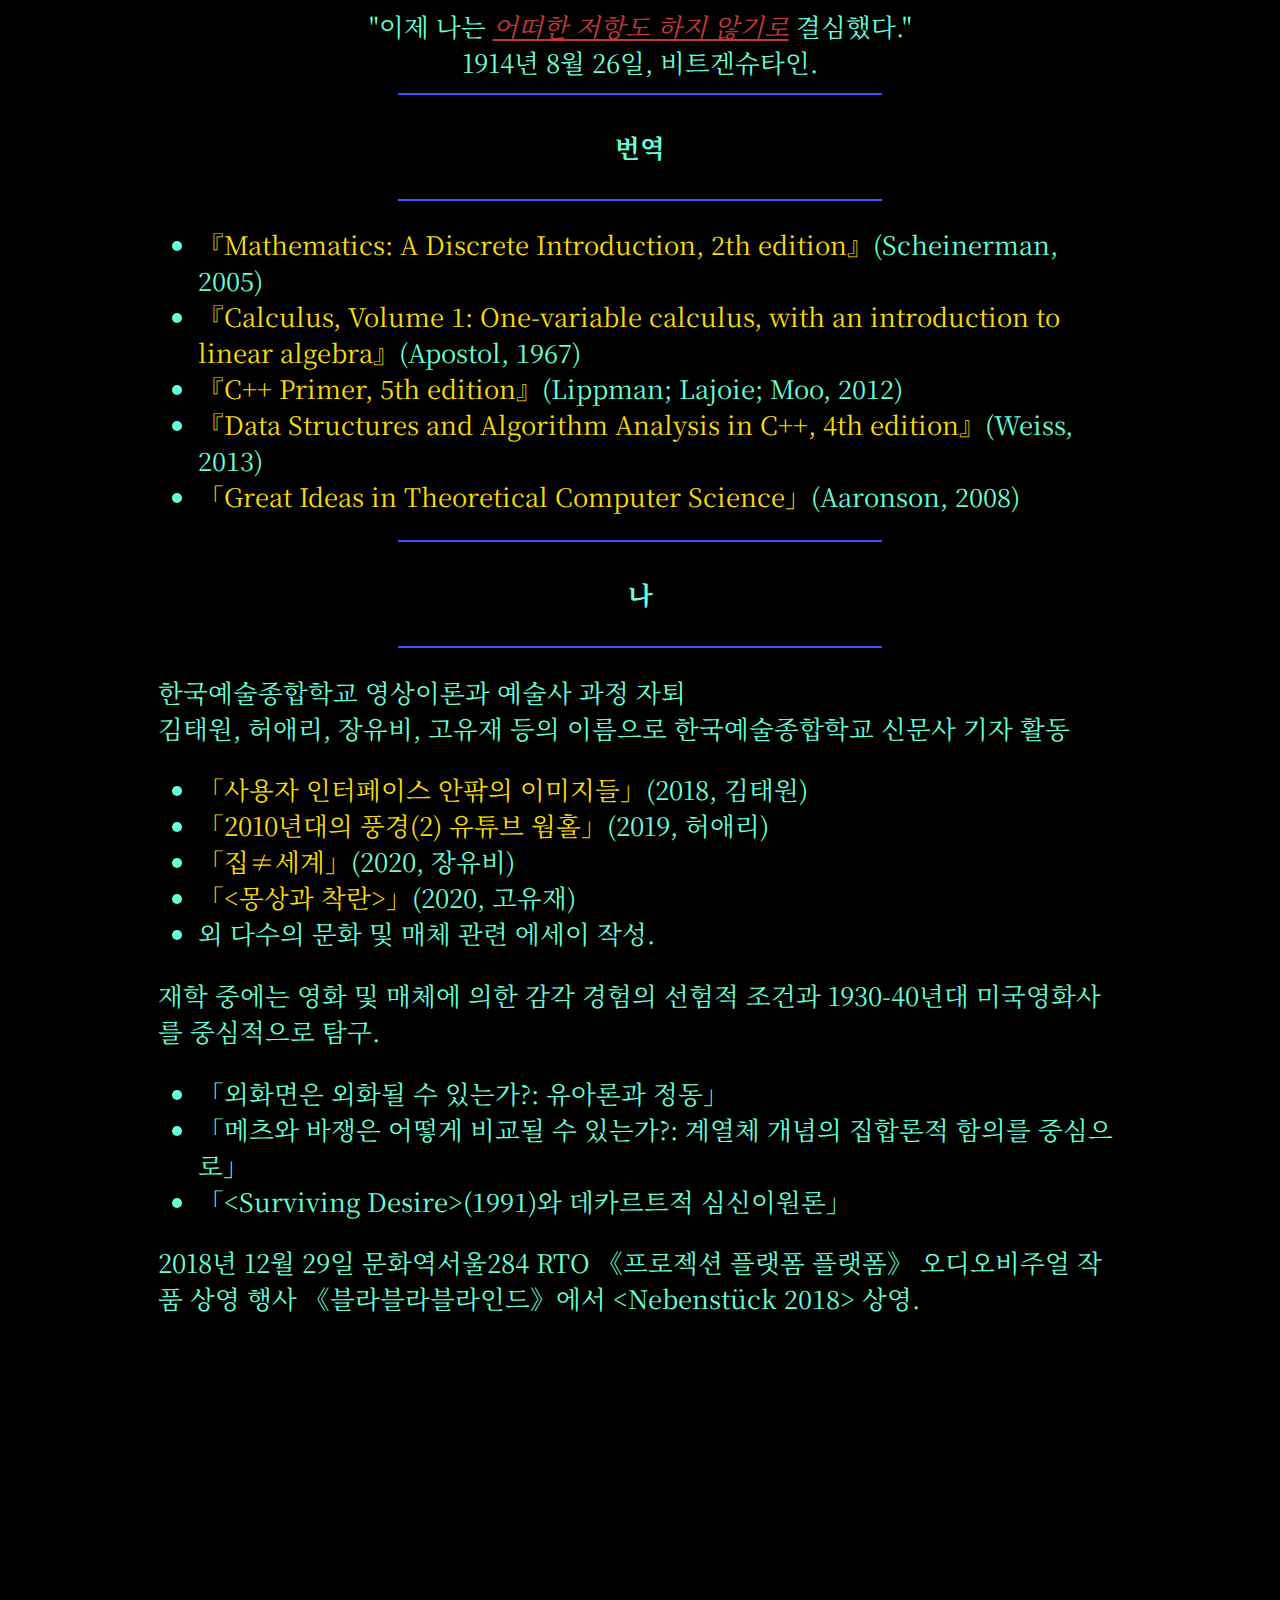
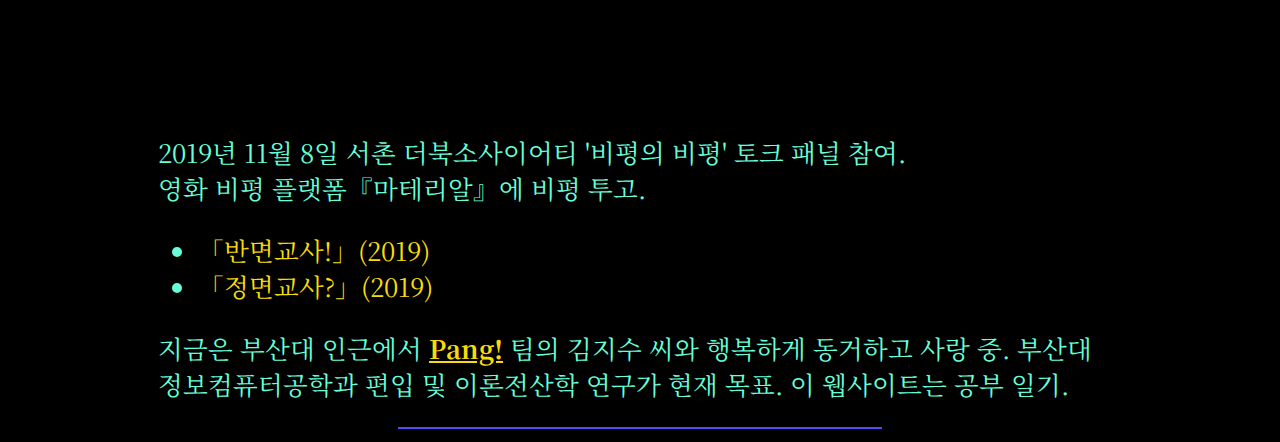
<file: index.html>
<!doctype html>
<html>
  
  <head>
    <title>BirCon</title>
    <link rel=" shotcut ico" href=favicon.ico">
    <link rel="icon" href="favicon.ico">
    <meta charset="utf-8">
    <link rel="stylesheet" href="style.css">                                                       
  </head>
                                           
  <body>
<center>
      "이제 나는 <em>어떠한 저항도 하지 않기로</em> 결심했다."<br>1914년 8월 26일, 비트겐슈타인.<br>
      <hr width="50%" color="#1733a5" noshade>
      
	<h4>번역</h4>
	<hr width="50%" color="#1733a5" noshade>
	</center>

<ul>
	<li><a href="https://sunbeamktw.github.io/DiscreteIntro/index.html">『Mathematics: A Discrete Introduction, 2th edition』</a>(Scheinerman, 2005)</li>
	<li><a href="https://sunbeamktw.github.io/CalculusVol1/index.html">『Calculus, Volume 1: One-variable calculus, with an introduction to linear algebra』</a>(Apostol, 1967)</li>
	<li><a href="https://sunbeamktw.github.io/CppPrimer/index.html">『C++ Primer, 5th edition』</a>(Lippman; Lajoie; Moo, 2012)</li>
	<li><a href="https://sunbeamktw.github.io/DataStructAlgoAnalCpp/index.html">『Data Structures and Algorithm Analysis in C++, 4th edition』</a>(Weiss, 2013)</li>
	<li><a href="https://sunbeamktw.github.io/GreatIdeasTCS/index.html">「Great Ideas in Theoretical Computer Science」</a>(Aaronson, 2008)</li>
</ul>
<div id="article">
<center>
      <hr width="50%" color="#1733a5" noshade>
	
	<h4>나</h4>
	
	<hr width="50%" color="#1733a5" noshade>
	
          </center>

	<p>
    한국예술종합학교 영상이론과 예술사 과정 자퇴<br>
    김태원, 허애리, 장유비, 고유재 등의 이름으로 한국예술종합학교 신문사 기자 활동<br>
    <ul>
      <li><a href="http://news.karts.ac.kr/?p=5561">「사용자 인터페이스 안팎의 이미지들」</a>(2018, 김태원)</li>
      <li><a href="http://news.karts.ac.kr/?p=7250">「2010년대의 풍경(2) 유튜브 웜홀」</a>(2019, 허애리)</li>
      <li><a href="http://news.karts.ac.kr/?p=8081">「집≠세계」</a>(2020, 장유비)</li>
      <li><a href="http://news.karts.ac.kr/?p=8148">「&lt;몽상과 착란&gt;」</a>(2020, 고유재)</li>
      <li> 외 다수의 문화 및 매체 관련 에세이 작성.</li>
    </ul>
   재학 중에는 영화 및 매체에 의한 감각 경험의 선험적 조건과 1930-40년대 미국영화사를 중심적으로 탐구.<br>
    <ul>
      <li>「외화면은 외화될 수 있는가?: 유아론과 정동」</li>
      <li>「메츠와 바쟁은 어떻게 비교될 수 있는가?: 계열체 개념의 집합론적 함의를 중심으로」</li>
      <li>「&lt;Surviving Desire&gt;(1991)와 데카르트적 심신이원론」</li>
    </ul>
    <p>
    2018년 12월 29일 문화역서울284 RTO 《프로젝션 플랫폼 플랫폼》 오디오비주얼 작품 상영 행사 《블라블라블라인드》에서 &lt;Nebenstück 2018&gt; 상영.<br>
						   <center>
  <iframe src="https://player.vimeo.com/video/298927385?h=664055076d" width="640" height="360" frameborder="0" allow="autoplay; fullscreen; picture-in-picture" allowfullscreen></iframe>
  </center>
  </p>
  
    2019년 11월 8일 서촌 더북소사이어티 '비평의 비평' 토크 패널 참여.<br>
    영화 비평 플랫폼『마테리알』에 비평 투고.
    <ul>
      <li><a href="https://ma-te-ri-al.online/19715640">「반면교사!」(2019)</a></li>
      <li><a href="https://ma-te-ri-al.online/19715649">「정면교사?」(2019)</a></li>
    </ul>
  </p> 
  <p>
	 지금은 부산대 인근에서 <b>Pang!</b> 팀의 김지수 씨와 행복하게 동거하고 사랑 중. 
부산대 정보컴퓨터공학과 편입 및 이론전산학 연구가 현재 목표.
이 웹사이트는 공부 일기. 
	</p>
<hr width="50%" color="#1733a5" noshade>
</div>
	</body>     
	</html>
</file>
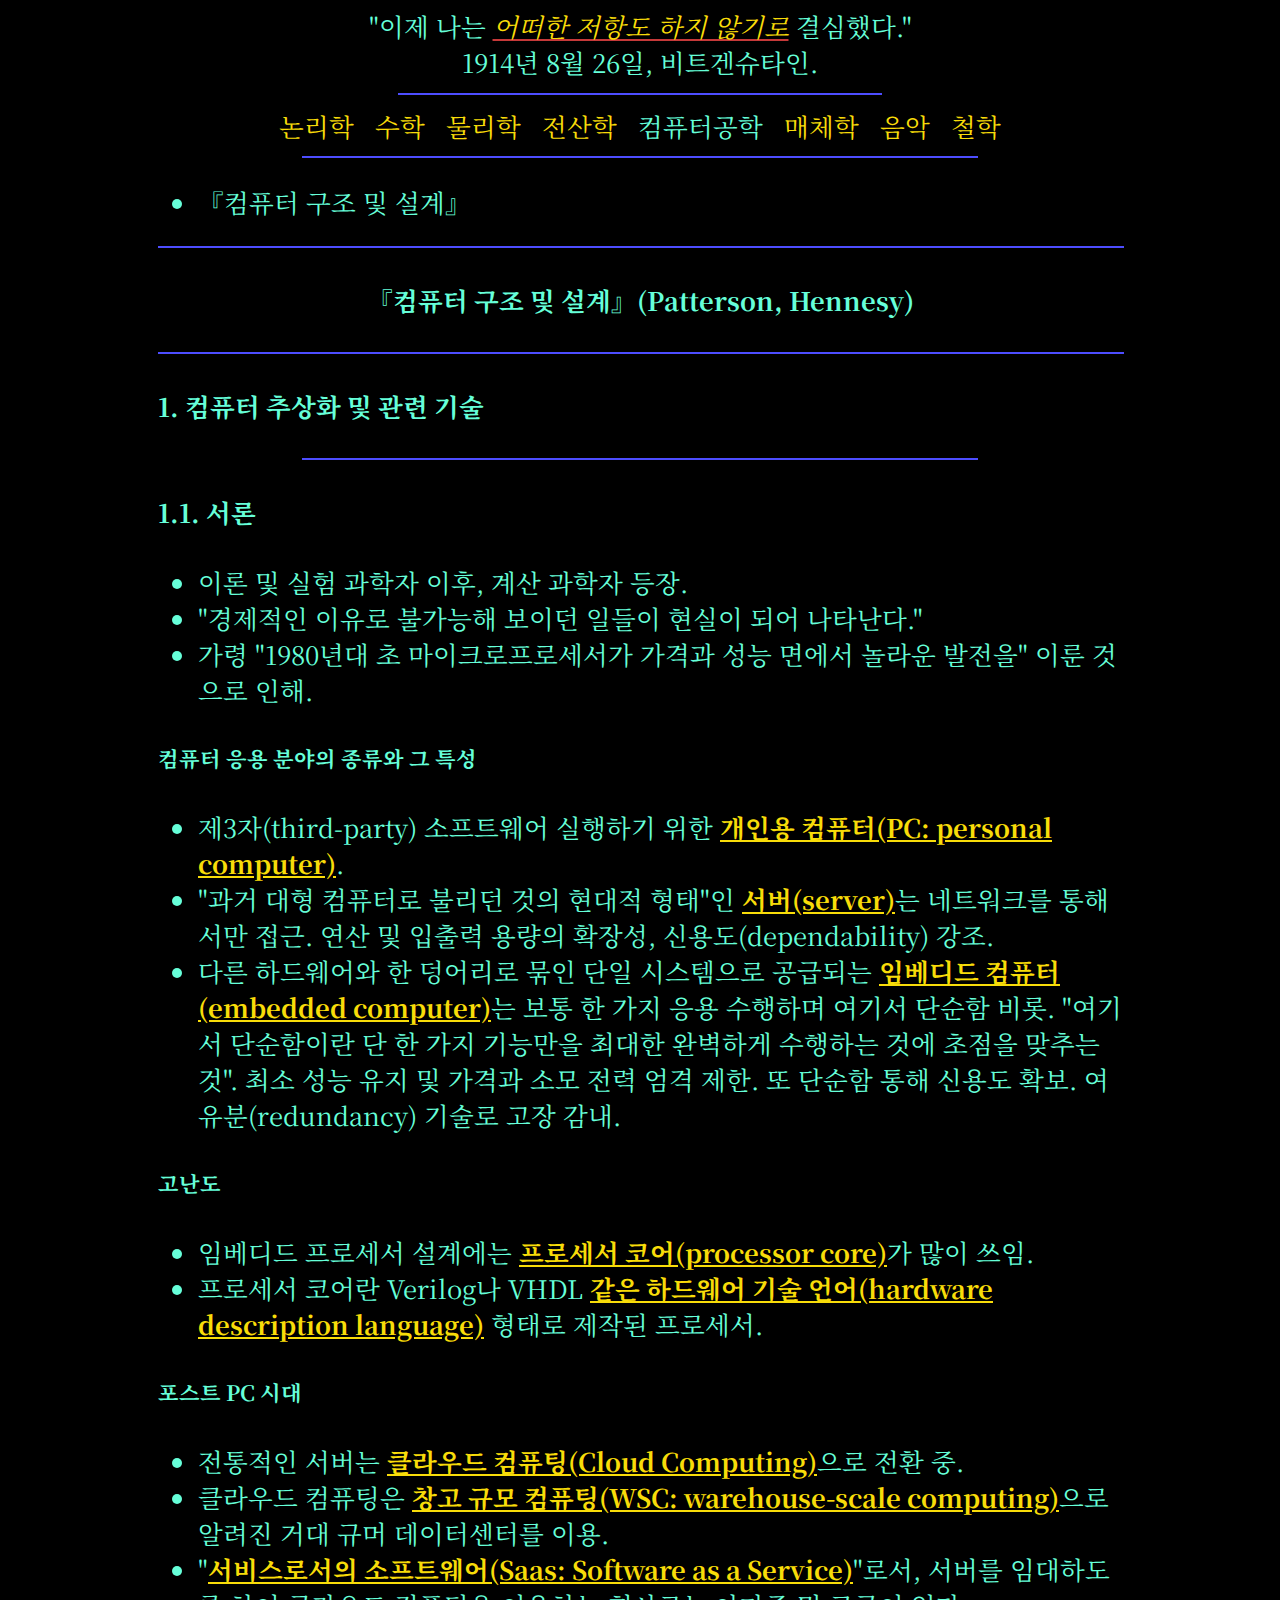
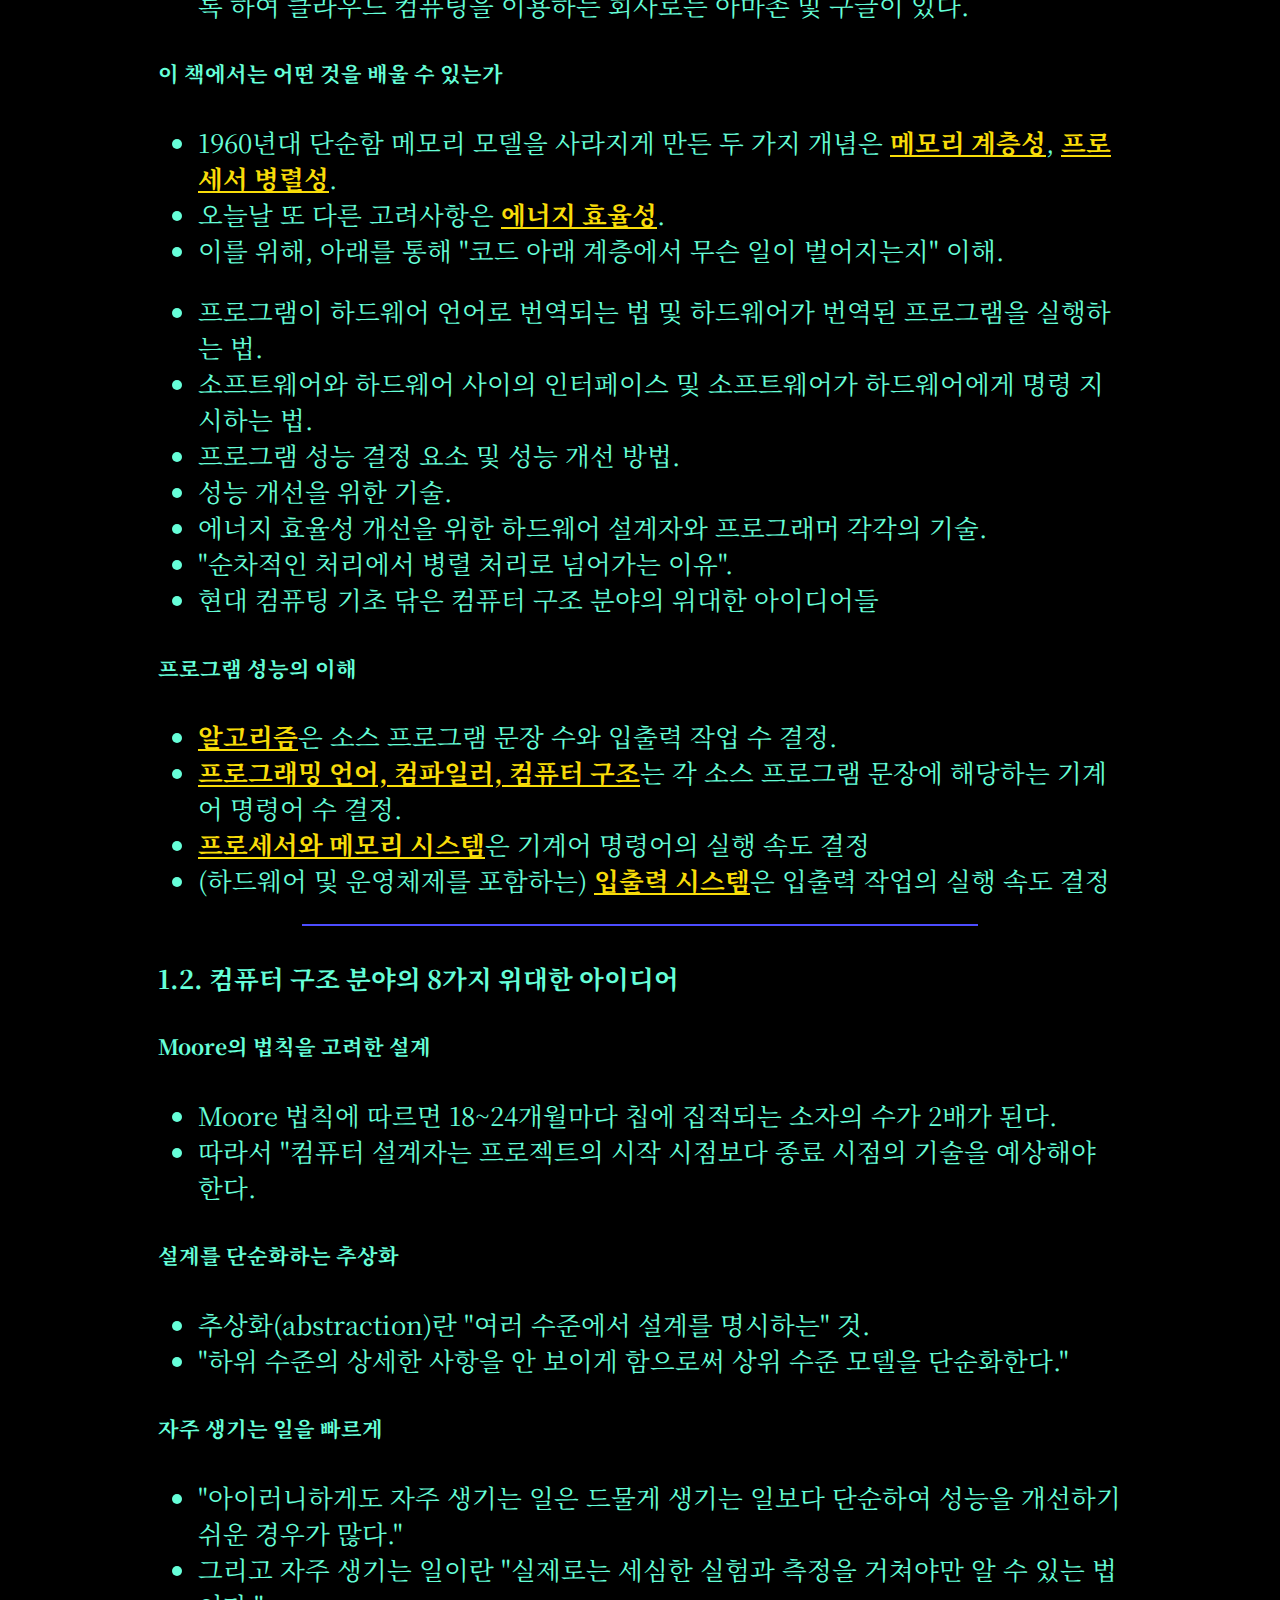
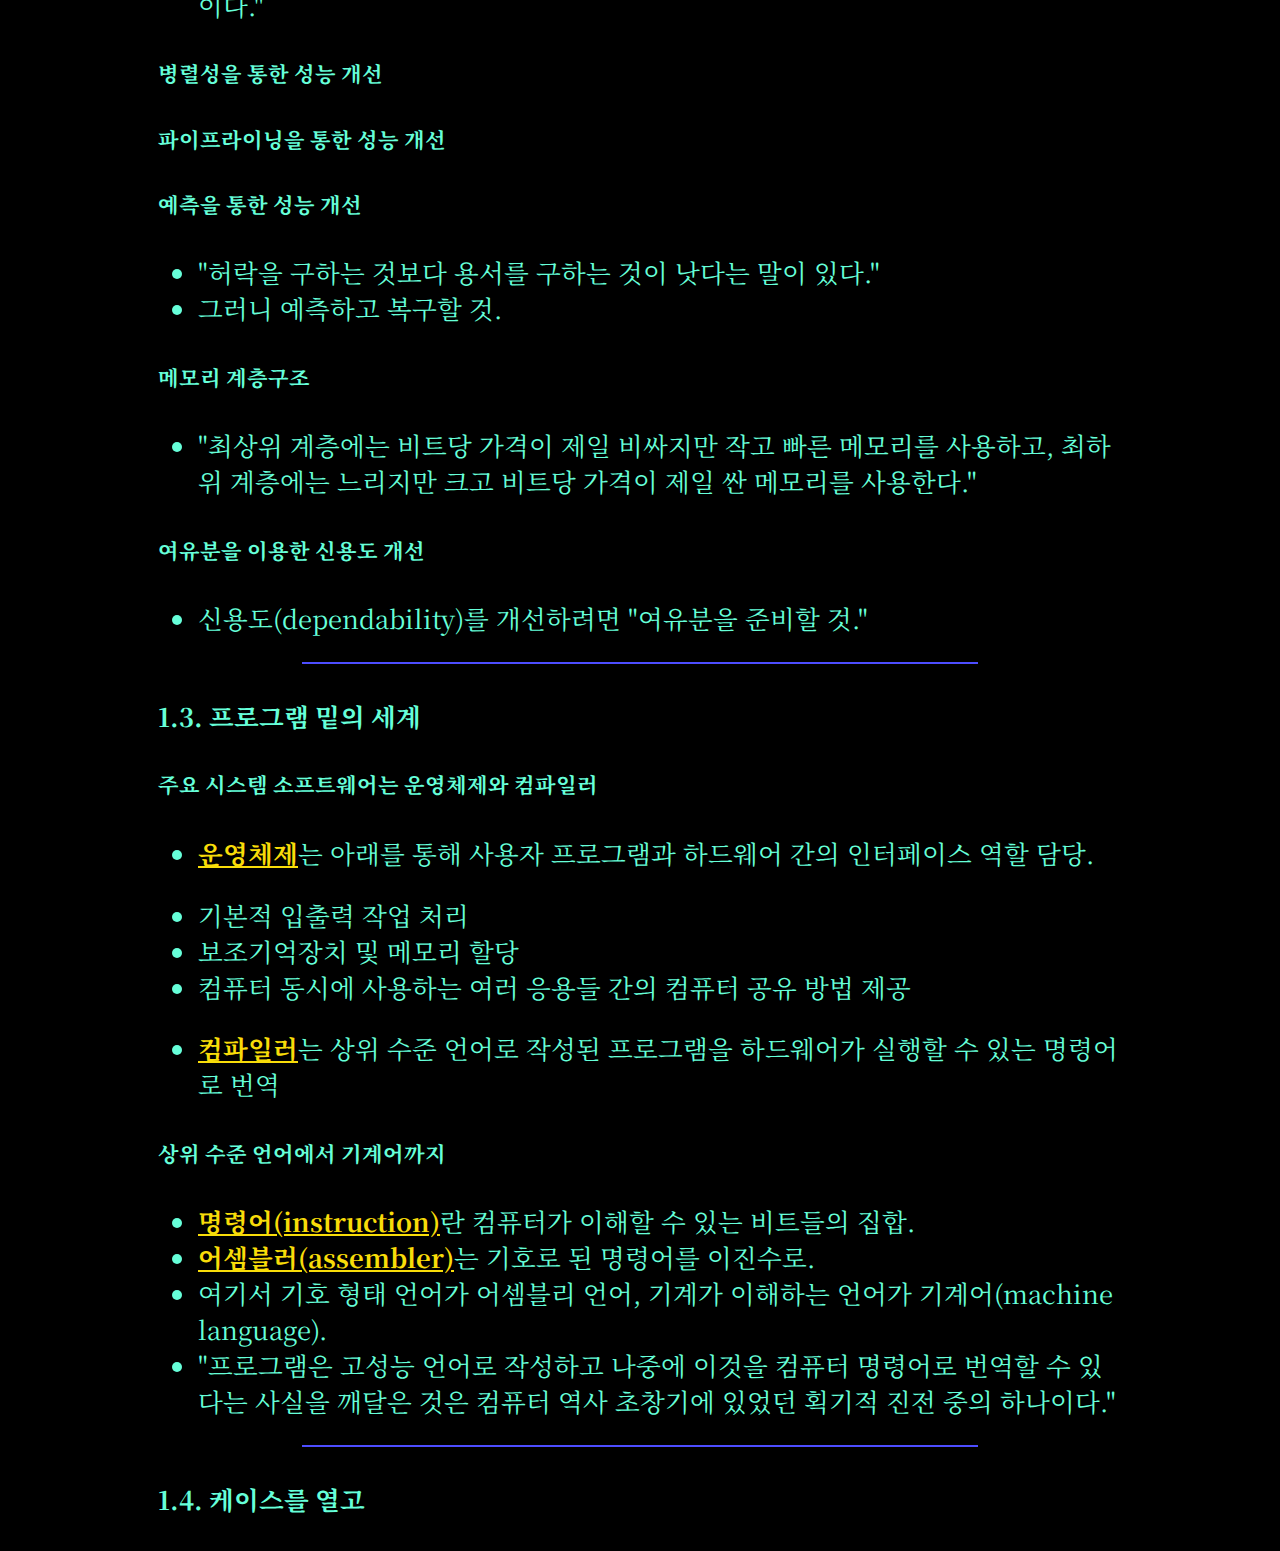
<file: ComputerEngineering/CoE.COD.html>
<!doctype html>
<html>
  
  <head>
    <title>CoE.COD</title>
    <link rel=" shortcut icon" href="../favicon.ico">
    <link rel="icon" href="../favicon.ico">
    <meta charset="utf-8">
    <link rel="stylesheet" href="../style.css">
  </head>
  
  <body>
    <center>
      "이제 나는 <em><a href="../index.html">
      어떠한 저항도 하지 않기로</a></em> 결심했다."
      <br>1914년 8월 26일, 비트겐슈타인.<br>
      
      <hr width="50%" color="#1733a5" noshade>
      
      <a href="../Logic/Log.html">논리학</a>
      &nbsp;
      <a href="../Mathematics/Mat.html">수학</a> 
      &nbsp;
      <a href="../Physics/Phy.html">물리학</a>
      &nbsp;
      <a href="../ComputerScience/CoS.html">전산학</a>
      &nbsp;
      컴퓨터공학
      &nbsp;
      <a href="../MediaStudies/MeS.html">매체학</a>
      &nbsp;
      <a href="../Music/Mus.html">음악</a>
      &nbsp;
      <a href="../Philosophy/Phi.html">철학</a>
      
      
      <hr width="70%" color="#1733a5" noshade>
      
    </center>
    
    <ul>
      <li>『컴퓨터 구조 및  설계』</li>
    </ul>
    
    <center>
      <hr width="100%" color="#1733a5" noshade>
      <h4>『컴퓨터 구조 및  설계』(Patterson, Hennesy)</h4>
      <hr width="100%" color="#1733a5" noshade>
    </center>
    <h4> 1. 컴퓨터 추상화 및 관련 기술</h4>
    
    <hr width="70%" color="#1733a5" noshade>
    
    <h4> 1.1. 서론</h4>
    <ul>
      <li>이론 및 실험 과학자 이후, 계산 과학자 등장.</li>
      <li>"경제적인 이유로 불가능해 보이던 일들이 현실이 되어 나타난다."</li>
      <li>가령 "1980년대 초 마이크로프로세서가 가격과 성능 면에서 놀라운 발전을" 이룬 것으로 인해.</li>
    </ul>
    <h5>컴퓨터 응용 분야의 종류와 그 특성</h5>
    <ul>
      <li>제3자(third-party) 소프트웨어 실행하기 위한 <b>개인용 컴퓨터(PC: personal computer)</b>.</li>
      <li>"과거 대형 컴퓨터로 불리던 것의 현대적 형태"인 <b>서버(server)</b>는 네트워크를 통해서만 접근.
        연산 및 입출력 용량의 확장성, 신용도(dependability) 강조.</li>
      <li>다른 하드웨어와 한 덩어리로 묶인 단일 시스템으로 공급되는 
          <b>임베디드 컴퓨터(embedded computer)</b>는 보통 한 가지 응용 수행하며 여기서 단순함 비롯.
          "여기서 단순함이란 단 한 가지 기능만을 최대한 완벽하게 수행하는 것에 초점을 맞추는 것".
          최소 성능 유지 및 가격과 소모 전력 엄격 제한.
          또 단순함 통해 신용도 확보. 
          여유분(redundancy) 기술로 고장 감내.</li>
    </ul>
    <p>
      <h5>고난도</h5>
    <ul>
      <li>임베디드 프로세서 설계에는 <b>프로세서 코어(processor core)</b>가 많이 쓰임.</li>
      <li>프로세서 코어란 Verilog나 VHDL <b>같은 하드웨어 기술 언어(hardware description language)</b> 형태로 제작된 프로세서.</li>
    </ul>
    </p>  
  <p>
  <h5>포스트 PC 시대</h5>
  <ul>
    <li>전통적인 서버는 <b>클라우드 컴퓨팅(Cloud Computing)</b>으로 전환 중.</li>
    <li>클라우드 컴퓨팅은 <b>창고 규모 컴퓨팅(WSC: warehouse-scale computing)</b>으로 알려진 거대 규머 데이터센터를 이용.</li>
    <li>"<b>서비스로서의 소프트웨어(Saas: Software as a Service)</b>"로서, 서버를 임대하도록 하여 클라우드 컴퓨팅을 이용하는 회사로는 아마존 및 구글이 있다.</li>
  </ul>
  </p>
<p>
<h5>이 책에서는 어떤 것을 배울 수 있는가</h5>
<ul>
  <li>1960년대 단순함 메모리 모델을 사라지게 만든 두 가지 개념은 <b>메모리 계층성</b>, <b>프로세서 병렬성</b>.</li>
  <li>오늘날 또 다른 고려사항은 <b>에너지 효율성</b>.</li>
  <li>이를 위해, 아래를 통해 "코드 아래 계층에서 무슨 일이 벌어지는지" 이해.</li>
</ul>
<ul>
  <li>프로그램이 하드웨어 언어로 번역되는 법 및 하드웨어가 번역된 프로그램을 실행하는 법.</li>
  <li>소프트웨어와 하드웨어 사이의 인터페이스 및 소프트웨어가 하드웨어에게 명령 지시하는 법.</li>
  <li>프로그램 성능 결정 요소 및 성능 개선 방법.</li>
  <li>성능 개선을 위한 기술.</li>
  <li>에너지 효율성 개선을 위한 하드웨어 설계자와 프로그래머 각각의 기술.</li>
  <li>"순차적인 처리에서 병렬 처리로 넘어가는 이유".</li>
  <li>현대 컴퓨팅 기초 닦은 컴퓨터 구조 분야의 위대한 아이디어들</li>
</ul>
</p>
<p>
<h5>프로그램 성능의 이해</h5>
<ul>
  <li><b>알고리즘</b>은 소스 프로그램 문장 수와 입출력 작업 수 결정.</li>
  <li><b>프로그래밍 언어, 컴파일러, 컴퓨터 구조</b>는 각 소스 프로그램 문장에 해당하는 기계어 명령어 수 결정.</li>
  <li><b>프로세서와 메모리 시스템</b>은 기계어 명령어의 실행 속도 결정</li>
  <li>(하드웨어 및 운영체제를 포함하는) <b>입출력 시스템</b>은 입출력 작업의 실행 속도 결정</li>
</ul>
</p>

<hr width="70%" color="#1733a5" noshade>

<h4>1.2. 컴퓨터 구조 분야의 8가지 위대한 아이디어</h4>
<p>
<h5>Moore의 법칙을 고려한 설계</h5>
<ul>
  <li>Moore 법칙에 따르면 18~24개월마다 칩에 집적되는 소자의 수가 2배가 된다.</li>
  <li>따라서 "컴퓨터 설계자는 프로젝트의 시작 시점보다 종료 시점의 기술을 예상해야 한다.</li>
</ul>
</p>
<p>
<h5>설계를 단순화하는 추상화</h5>
<ul>
  <li>추상화(abstraction)란 "여러 수준에서 설계를 명시하는" 것.</li>
  <li>"하위 수준의 상세한 사항을 안 보이게 함으로써 상위 수준 모델을 단순화한다."</li>
</ul>
</p>
<p>
<h5>자주 생기는 일을 빠르게</h5>
<ul>
  <li>"아이러니하게도 자주 생기는 일은 드물게 생기는 일보다 단순하여 성능을 개선하기 쉬운 경우가 많다."</li>
  <li>그리고 자주 생기는 일이란 "실제로는 세심한 실험과 측정을 거쳐야만 알 수 있는 법이다."</li>
</ul>
</p>
<p>
<h5>병렬성을 통한 성능 개선</h5>
</p>
<p>
<h5>파이프라이닝을 통한 성능 개선</h5>
</p>
<p>
<h5>예측을 통한 성능 개선</h5>
<ul>
  <li>"허락을 구하는 것보다 용서를 구하는 것이 낫다는 말이 있다."</li>
  <li>그러니 예측하고 복구할 것.</li>
</ul>
</p>
<p>
<h5>메모리 계층구조</h5>
<ul>
  <li>"최상위 계층에는 비트당 가격이 제일 비싸지만 작고 빠른 메모리를 사용하고,
    최하위 계층에는 느리지만 크고 비트당 가격이 제일 싼 메모리를 사용한다."</li>
</ul>
</p>
<p>
<h5>여유분을 이용한 신용도 개선</h5>
<ul>
  <li>신용도(dependability)를 개선하려면 "여유분을 준비할 것."</li>
</ul>
</p>

<hr width="70%" color="#1733a5" noshade>

<h4>1.3. 프로그램 밑의 세계</h4>
<p>
  <h5>주요 시스템 소프트웨어는 운영체제와 컴파일러</h5>
  <ul>
    <li><b>운영체제</b>는 아래를 통해 사용자 프로그램과 하드웨어 간의 인터페이스 역할 담당.</li>
</ul>
<ul>
  <li>기본적 입출력 작업 처리</li>
  <li>보조기억장치 및 메모리 할당</li>
  <li>컴퓨터 동시에 사용하는 여러 응용들 간의 컴퓨터 공유 방법 제공</li>
</ul>
<ul>
  <li><b>컴파일러</b>는 상위 수준 언어로 작성된 프로그램을 하드웨어가 실행할 수 있는 명령어로 번역</li>
</ul>
</p>
<p>
<h5>상위 수준 언어에서 기계어까지</h5>
<ul>
  <li><b>명령어(instruction)</b>란 컴퓨터가 이해할 수 있는 비트들의 집합.</li>
  <li><b>어셈블러(assembler)</b>는 기호로 된 명령어를 이진수로.</li>
  <li>여기서 기호 형태 언어가 어셈블리 언어, 기계가 이해하는 언어가 기계어(machine language).</li>
  <li>"프로그램은 고성능 언어로 작성하고 나중에 이것을 컴퓨터 명령어로 번역할 수 있다는 사실을 깨달은 것은
    컴퓨터 역사 초창기에 있었던 획기적 진전 중의 하나이다."</li>
</ul>
</p>

<hr width="70%" color="#1733a5" noshade>

<p>
<h4>1.4. 케이스를 열고</h4>  
</p>

  </body>
</html>
</file>
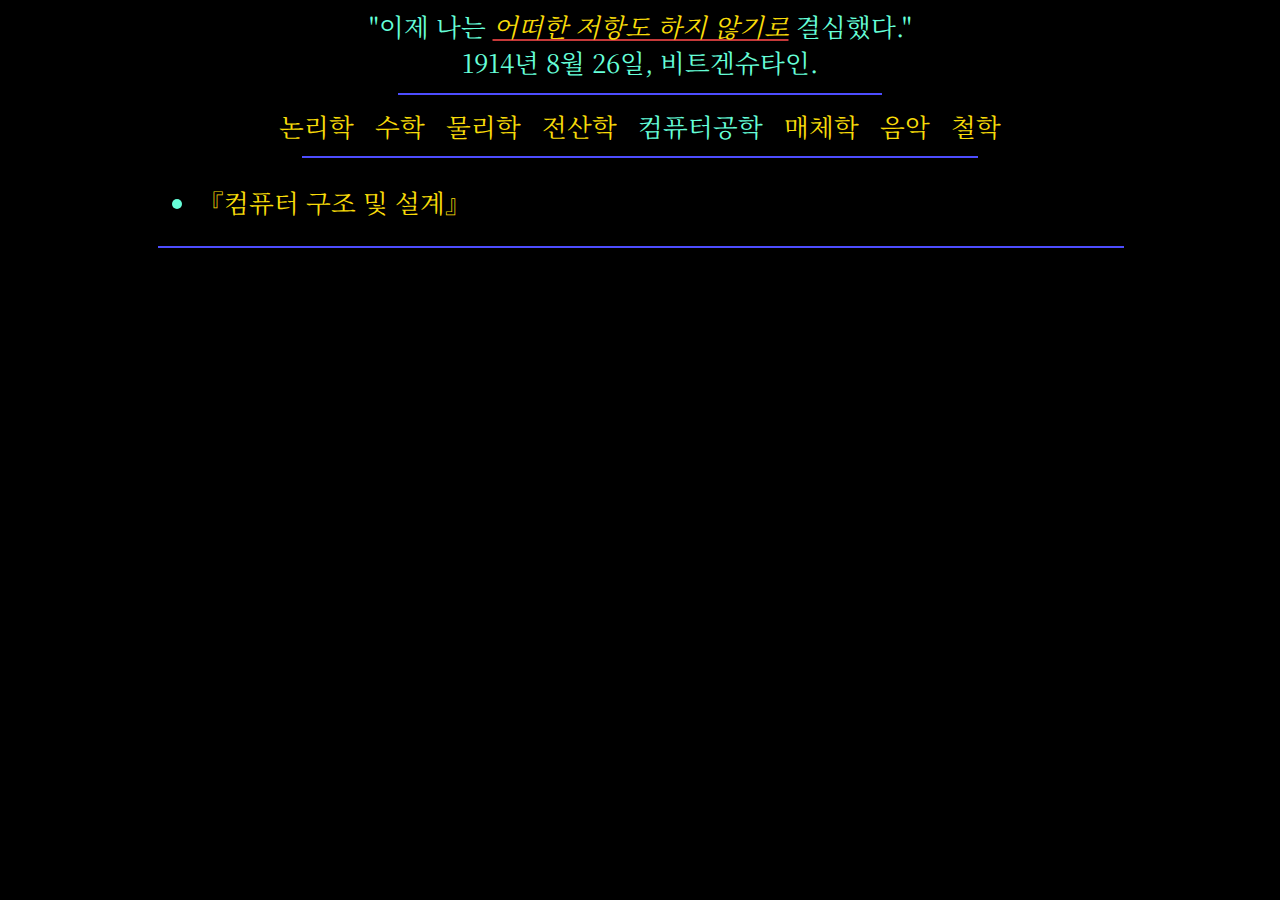
<file: ComputerEngineering/CoE.html>
<!doctype html>
<html>
  
  <head>
    <title>CoE</title>
    <link rel=" shortcut icon" href="../favicon.ico">
    <link rel="icon" href="../favicon.ico">
    <meta charset="utf-8">
    <link rel="stylesheet" href="../style.css">
  </head>
  
  <body>
    <center>
      "이제 나는 <em><a href="../index.html">
      어떠한 저항도 하지 않기로</a></em> 결심했다."
      <br>1914년 8월 26일, 비트겐슈타인.<br>
      
      <hr width="50%" color="#1733a5" noshade>
      
      <a href="../Logic/Log.html">논리학</a>
      &nbsp;
      <a href="../Mathematics/Mat.html">수학</a> 
      &nbsp;
      <a href="../Physics/Phy.html">물리학</a>
      &nbsp;
      <a href="../ComputerScience/CoS.html">전산학</a>
      &nbsp;
      컴퓨터공학
      &nbsp;
      <a href="../MediaStudies/MeS.html">매체학</a>
      &nbsp;
      <a href="../Music/Mus.html">음악</a>
      &nbsp;
      <a href="../Philosophy/Phi.html">철학</a>
      
      
      <hr width="70%" color="#1733a5" noshade>
      
    </center>
    
    <ul>
      <li><a href="CoE.COD.html">『컴퓨터 구조 및  설계』</a></li>
    </ul>
    
    <center>
      <hr width="100%" color="#1733a5" noshade>
    </center>
    
  </body>
</html>
</file>
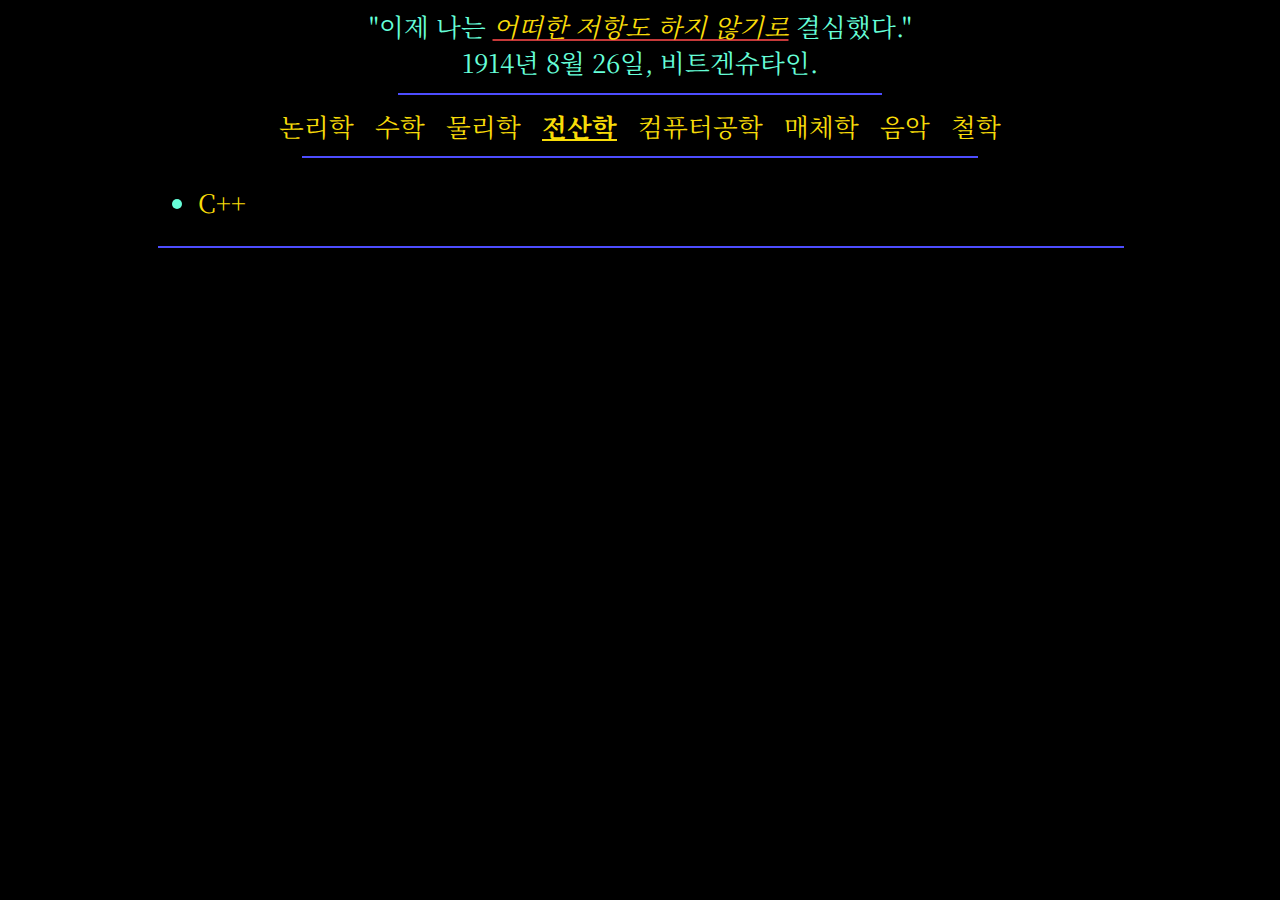
<file: ComputerScience/CoS.html>
<!doctype html>
<html>
  
  <head>
    <title>CoS</title>
    <link rel=" shortcut icon" href="../favicon.ico">
    <link rel="icon" href="../favicon.ico">
    <meta charset="utf-8">
    <link rel="stylesheet" href="../style.css">
  </head>
  
  <body>
    <center>
      "이제 나는 <em><a href="../index.html">
      어떠한 저항도 하지 않기로</a></em> 결심했다."
      <br>1914년 8월 26일, 비트겐슈타인.<br>
      
      <hr width="50%" color="#1733a5" noshade>
      
      <a href="../Logic/Log.html">논리학</a>
      &nbsp;
      <a href="../Mathematics/Mat.html">수학</a> 
      &nbsp;
      <a href="../Physics/Phy.html">물리학</a>
      &nbsp;
      <b>전산학</b>
      &nbsp;
      <a href="../ComputerEngineering/CoE.html">컴퓨터공학</a>
      &nbsp;
      <a href="../MediaStudies/MeS.html">매체학</a>
      &nbsp;
      <a href="../Music/Mus.html">음악</a>
      &nbsp;
      <a href="../Philosophy/Phi.html">철학</a>
      
      
      <hr width="70%" color="#1733a5" noshade>
      
    </center>
    
    <ul>
      <li><a href="CoS.CPP.html">C++</a></li>
    </ul>
    
    <center>
      <hr width="100%" color="#1733a5" noshade>
    </center>
    
  </body>
</html>
</file>
<file: style.css>
@import url('https://fonts.googleapis.com/css2?family=Source+Code+Pro&display=swap');
@import url('https://fonts.googleapis.com/css2?family=Noto+Serif+KR&display=swap');

body{
  background-color: black;
  color: rgb(102, 255, 217);
  font-family: 'Noto Serif KR', serif;
  font-size: 2vw;
  padding-left:150px;
  padding-right:150px;
}
      div.row {
        display: flex;
        height: auto;
      }
      div.left {
        flex: 1;
        height: auto;
      }
      div.center {
        flex: 1;
        height: auto;
      }
      div.right {
        flex: 1;
        height: auto;
      }
div.note{
  color: black;
  background-color: rgb(103, 159, 164);
}
#svgelem {
   margin-left:auto;
   margin-right:auto;
   display:block;
}
::selection { 
  color: black;
  background: rgb(248, 220, 9);
}
a:link{
  text-decoration-line: none;
  color: rgb(248, 220, 9);
}
a:visited{
  text-decoration-line: none;
  color: rgb(248, 220, 9);
}
a:hover{
  text-decoration-line: none;
  color: rgb(77, 77, 255);
}
a:active{
  text-decoration-line: none;
  color: rgb(248, 220, 9);
}

mark{
  font-family: 'Source Code Pro', monospace; 
  color: rgb(0, 255, 180);
  background-color: black;
}
#red{
  font-family: 'Noto Serif KR', serif;
  color: white;
  background: rgb(216, 49, 49);
}
#blue{
  font-family: 'Source Code Pro', monospace; 
  color: rgb(248, 220, 9);
  background: rgb(23, 51, 165);
}
hr{
  border: 1px solid #4d4dff !important;
}
em{
  color: rgb(198, 57, 57);
  text-decoration: underline;
}
strong{
  color: rgb(198, 57, 57);
  text-decoration: underline;
}
u{
  color: rgb(198, 57, 57);
  text-decoration: underline;
}
b{
  color: rgb(248, 220, 9);
  text-decoration: underline;
}
</file>
